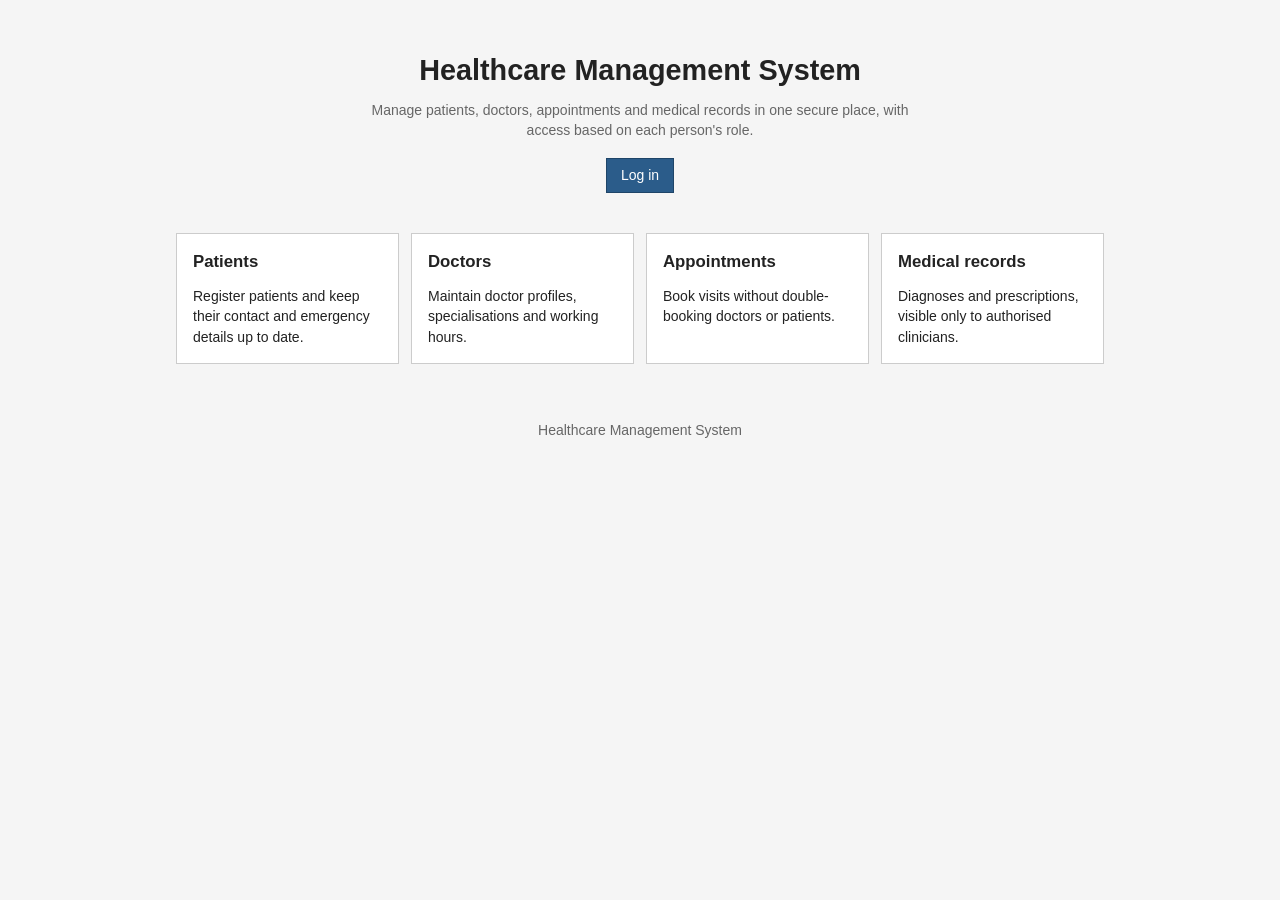
<file: src/main/resources/static/index.html>
<!DOCTYPE html>
<html lang="en">
<head>
    <meta charset="UTF-8">
    <meta name="viewport" content="width=device-width, initial-scale=1.0">
    <title>Healthcare Management System</title>
    <link rel="stylesheet" href="css/style.css">
</head>
<body>
    <div class="hero">
        <h1>Healthcare Management System</h1>
        <p>Manage patients, doctors, appointments and medical records in one secure place, with access based on each person's role.</p>
        <a class="btn" href="login.html">Log in</a>
    </div>

    <div class="feature-grid">
        <div class="card"><h2>Patients</h2><p>Register patients and keep their contact and emergency details up to date.</p></div>
        <div class="card"><h2>Doctors</h2><p>Maintain doctor profiles, specialisations and working hours.</p></div>
        <div class="card"><h2>Appointments</h2><p>Book visits without double-booking doctors or patients.</p></div>
        <div class="card"><h2>Medical records</h2><p>Diagnoses and prescriptions, visible only to authorised clinicians.</p></div>
    </div>

    <footer>Healthcare Management System</footer>
</body>
</html>
</file>
<file: src/main/resources/static/css/style.css>
/* HMS - plain stylesheet */
:root {
    --primary: #2b5c8a;
    --primary-dark: #1f4568;
    --danger: #b3261e;
    --success: #2e7d32;
    --bg: #f5f5f5;
    --card: #ffffff;
    --text: #222222;
    --muted: #666666;
    --border: #cccccc;
}

* { box-sizing: border-box; margin: 0; padding: 0; }

body {
    font-family: Arial, Helvetica, sans-serif;
    font-size: 14px;
    background: var(--bg);
    color: var(--text);
    line-height: 1.45;
}

h1, h2, h3 { font-weight: bold; }
a { color: var(--primary); }
.hidden { display: none !important; }

/* ---------- header / nav ---------- */
header {
    background: #fff;
    border-bottom: 1px solid var(--border);
    display: flex;
    align-items: center;
    flex-wrap: wrap;
    gap: 8px 20px;
    padding: 10px 20px;
}
.logo { font-size: 1.2rem; font-weight: bold; color: var(--primary); }
nav { display: flex; flex-wrap: wrap; gap: 2px; flex: 1; }
nav a { color: var(--text); text-decoration: none; padding: 5px 10px; }
nav a:hover { text-decoration: underline; }
nav a.active { font-weight: bold; color: var(--primary); border-bottom: 2px solid var(--primary); }
.user-box { display: flex; align-items: center; gap: 8px; font-size: 0.9rem; }
.role-tag { color: var(--muted); }
.role-tag::before { content: "("; }
.role-tag::after { content: ")"; }

/* ---------- layout ---------- */
.container { max-width: 1200px; margin: 20px auto; padding: 0 16px; }
.page-title { font-size: 1.5rem; margin-bottom: 2px; }
.page-subtitle { color: var(--muted); margin-bottom: 16px; }
.page-heading { display: flex; justify-content: space-between; align-items: flex-start; flex-wrap: wrap; gap: 12px; margin-bottom: 16px; }
.page-heading .page-subtitle { margin-bottom: 0; }

.card {
    background: var(--card);
    border: 1px solid var(--border);
    padding: 16px;
    margin-bottom: 16px;
}
.card h2 { font-size: 1.05rem; margin-bottom: 12px; }

.notice { background: #fffbe6; border: 1px solid #e0d28a; padding: 10px 12px; margin-bottom: 16px; }

/* ---------- forms ---------- */
.form-grid { display: grid; grid-template-columns: repeat(auto-fit, minmax(220px, 1fr)); gap: 12px 16px; }
.form-group { display: flex; flex-direction: column; }
.form-group.full { grid-column: 1 / -1; }
label { font-weight: bold; margin-bottom: 3px; }
input, select, textarea {
    font: inherit;
    padding: 6px 8px;
    border: 1px solid #999;
    border-radius: 0;
    background: #fff;
    color: var(--text);
    width: 100%;
}
textarea { min-height: 80px; resize: vertical; }
input:focus, select:focus, textarea:focus { outline: 2px solid var(--primary); outline-offset: 0; }
.field-error { color: var(--danger); font-size: 0.85rem; min-height: 1em; }
.form-actions { margin-top: 14px; display: flex; gap: 8px; flex-wrap: wrap; }

/* ---------- buttons ---------- */
.btn {
    font: inherit;
    border: 1px solid var(--primary-dark);
    border-radius: 0;
    padding: 6px 14px;
    cursor: pointer;
    background: var(--primary);
    color: #fff;
    text-decoration: none;
    display: inline-block;
}
.btn:hover { background: var(--primary-dark); }
.btn:disabled { opacity: 0.5; cursor: not-allowed; }
.btn.secondary { background: #f0f0f0; color: var(--text); border-color: #999; }
.btn.secondary:hover { background: #e0e0e0; }
.btn.danger { background: var(--danger); border-color: #8a1c16; }
.btn.success { background: var(--success); border-color: #1f5c23; }
.btn.small { padding: 2px 8px; font-size: 0.85rem; }
.btn.light { background: #f0f0f0; color: var(--text); border-color: #999; }
.btn.light:hover { background: #e0e0e0; }
.inline-actions { display: flex; flex-wrap: wrap; gap: 6px; }

/* ---------- tables ---------- */
.toolbar { display: flex; flex-wrap: wrap; gap: 10px; margin-bottom: 12px; align-items: flex-end; }
.toolbar .grow { flex: 1; min-width: 200px; }
.toolbar select, .toolbar input { width: auto; min-width: 150px; }
.toolbar .grow input { width: 100%; }
.table-wrap { overflow-x: auto; }
table { width: 100%; border-collapse: collapse; }
th, td { text-align: left; padding: 7px 10px; border: 1px solid var(--border); vertical-align: top; }
th { background: #eee; white-space: nowrap; }
td.wrap { max-width: 260px; word-break: break-word; }
td.actions { white-space: nowrap; }
td.actions .btn { margin-right: 4px; }
.empty { text-align: center; color: var(--muted); padding: 18px; }

.badge { font-weight: bold; }
.badge.scheduled { color: #1f4568; }
.badge.completed { color: var(--success); }
.badge.cancelled { color: var(--danger); }
.badge.on { color: var(--success); }
.badge.off { color: var(--muted); }

.pager { display: flex; align-items: center; justify-content: space-between; margin-top: 12px; flex-wrap: wrap; gap: 8px; }
.pager .info { color: var(--muted); }
.pager .buttons { display: flex; gap: 6px; }

/* ---------- dashboard ---------- */
.stat-grid { display: grid; grid-template-columns: repeat(auto-fit, minmax(160px, 1fr)); gap: 12px; margin-bottom: 16px; }
.stat-card { margin-bottom: 0; }
.stat-card .number { font-size: 1.8rem; font-weight: bold; }
.stat-card .label { color: var(--muted); }

.workflow-grid { display: grid; grid-template-columns: repeat(auto-fit, minmax(220px, 1fr)); gap: 12px; }
.workflow-card { display: block; text-decoration: none; color: inherit; border: 1px solid var(--border); background: #fff; padding: 14px; }
.workflow-card:hover { background: #f0f0f0; }
.workflow-card h2 { font-size: 1rem; margin-bottom: 4px; color: var(--primary); }
.workflow-card p { color: var(--muted); }
.workflow-card .step { color: var(--muted); font-size: 0.8rem; margin-bottom: 4px; }

/* ---------- toast ---------- */
.toast {
    position: fixed;
    right: 16px;
    bottom: 16px;
    max-width: 360px;
    padding: 10px 14px;
    color: #fff;
    background: #444;
    z-index: 100;
}
.toast.success { background: var(--success); }
.toast.error { background: var(--danger); }

/* ---------- landing + login ---------- */
.hero { text-align: center; padding: 50px 16px 20px; }
.hero h1 { font-size: 1.8rem; margin-bottom: 8px; }
.hero p { color: var(--muted); max-width: 560px; margin: 0 auto 18px; }
.feature-grid { display: grid; grid-template-columns: repeat(auto-fit, minmax(220px, 1fr)); gap: 12px; max-width: 960px; margin: 20px auto; padding: 0 16px; }

.login-wrap { min-height: 100vh; display: flex; align-items: center; justify-content: center; padding: 16px; }
.login-card { width: 100%; max-width: 340px; }
.login-card h1 { text-align: center; margin-bottom: 2px; }
.login-card .page-subtitle { text-align: center; }
.login-error { color: var(--danger); margin: 8px 0 0; min-height: 1.2em; }

footer { text-align: center; color: var(--muted); padding: 20px 0; }

@media (max-width: 700px) {
    .container { margin-top: 12px; }
    th, td { padding: 6px; }
}

@media print {
    header, .page-heading > a, .notice, #toast, form, .btn, .workflow-grid { display: none !important; }
    body { background: #fff; color: #000; }
    .container { max-width: none; margin: 0; padding: 0; }
    .card { border: 0; padding: 0; }
    #printArea { display: block !important; }
}
</file>
